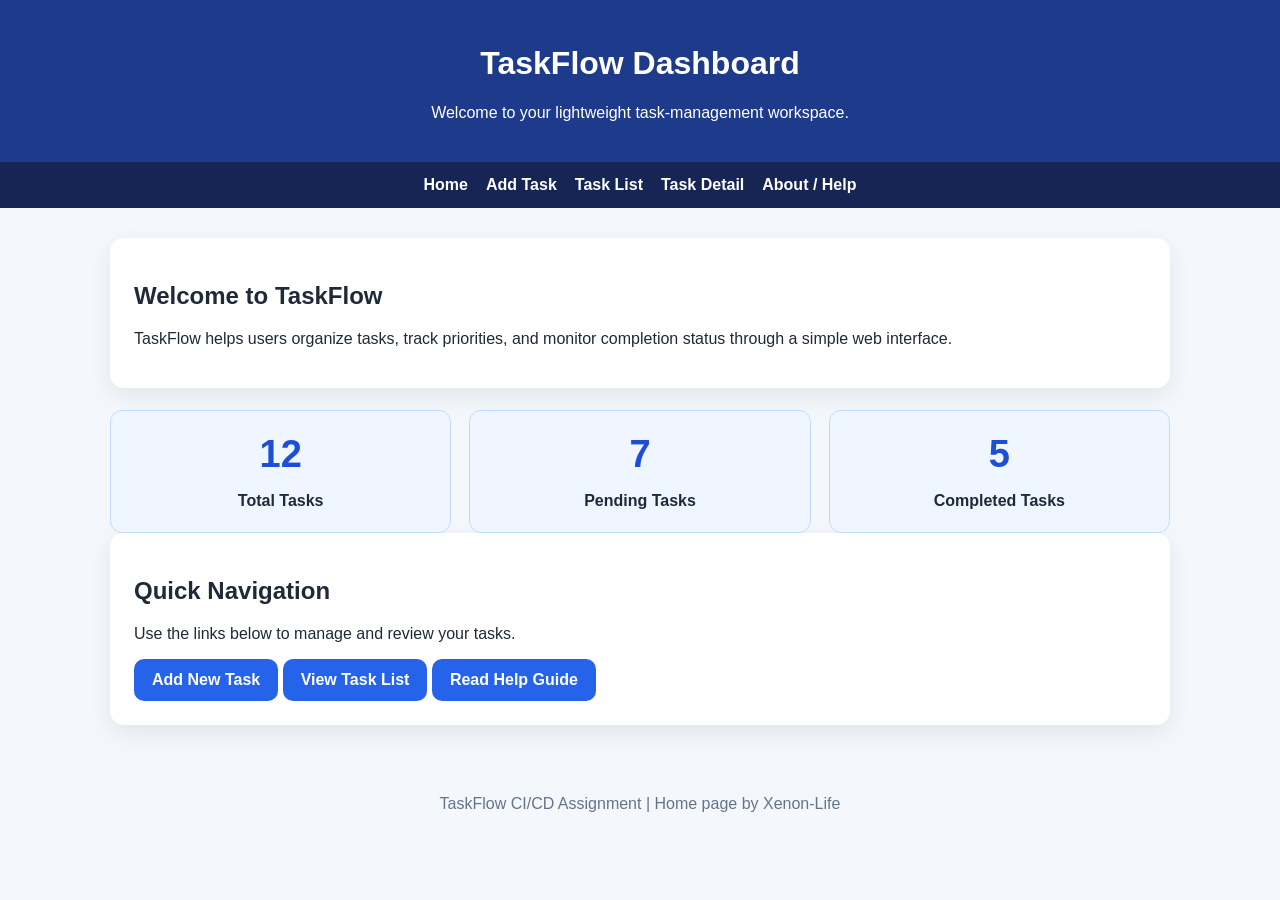
<file: index.html>
<!DOCTYPE html>
<html lang="en">
<head>
  <meta charset="UTF-8">
  <meta name="viewport" content="width=device-width, initial-scale=1.0">
  <title>TaskFlow | Dashboard</title>
  <link rel="stylesheet" href="style.css">
</head>
<body>
  <header>
    <h1>TaskFlow Dashboard</h1>
    <p>Welcome to your lightweight task-management workspace.</p>
  </header>

  <nav>
    <a href="index.html">Home</a>
    <a href="add-task.html">Add Task</a>
    <a href="task-list.html">Task List</a>
    <a href="task-detail.html">Task Detail</a>
    <a href="about.html">About / Help</a>
  </nav>

  <main class="container">
    <section class="card">
      <h2>Welcome to TaskFlow</h2>
      <p>
        TaskFlow helps users organize tasks, track priorities, and monitor completion
        status through a simple web interface.
      </p>
    </section>

    <section class="grid">
      <div class="stat">
        <h2>12</h2>
        <p>Total Tasks</p>
      </div>
      <div class="stat">
        <h2>7</h2>
        <p>Pending Tasks</p>
      </div>
      <div class="stat">
        <h2>5</h2>
        <p>Completed Tasks</p>
      </div>
    </section>

    <section class="card">
      <h2>Quick Navigation</h2>
      <p>Use the links below to manage and review your tasks.</p>
      <a class="button" href="add-task.html">Add New Task</a>
      <a class="button" href="task-list.html">View Task List</a>
      <a class="button" href="about.html">Read Help Guide</a>
    </section>
  </main>

  <footer class="footer">
    <p>TaskFlow CI/CD Assignment | Home page by Xenon-Life</p>
  </footer>
</body>
</html>
</file>
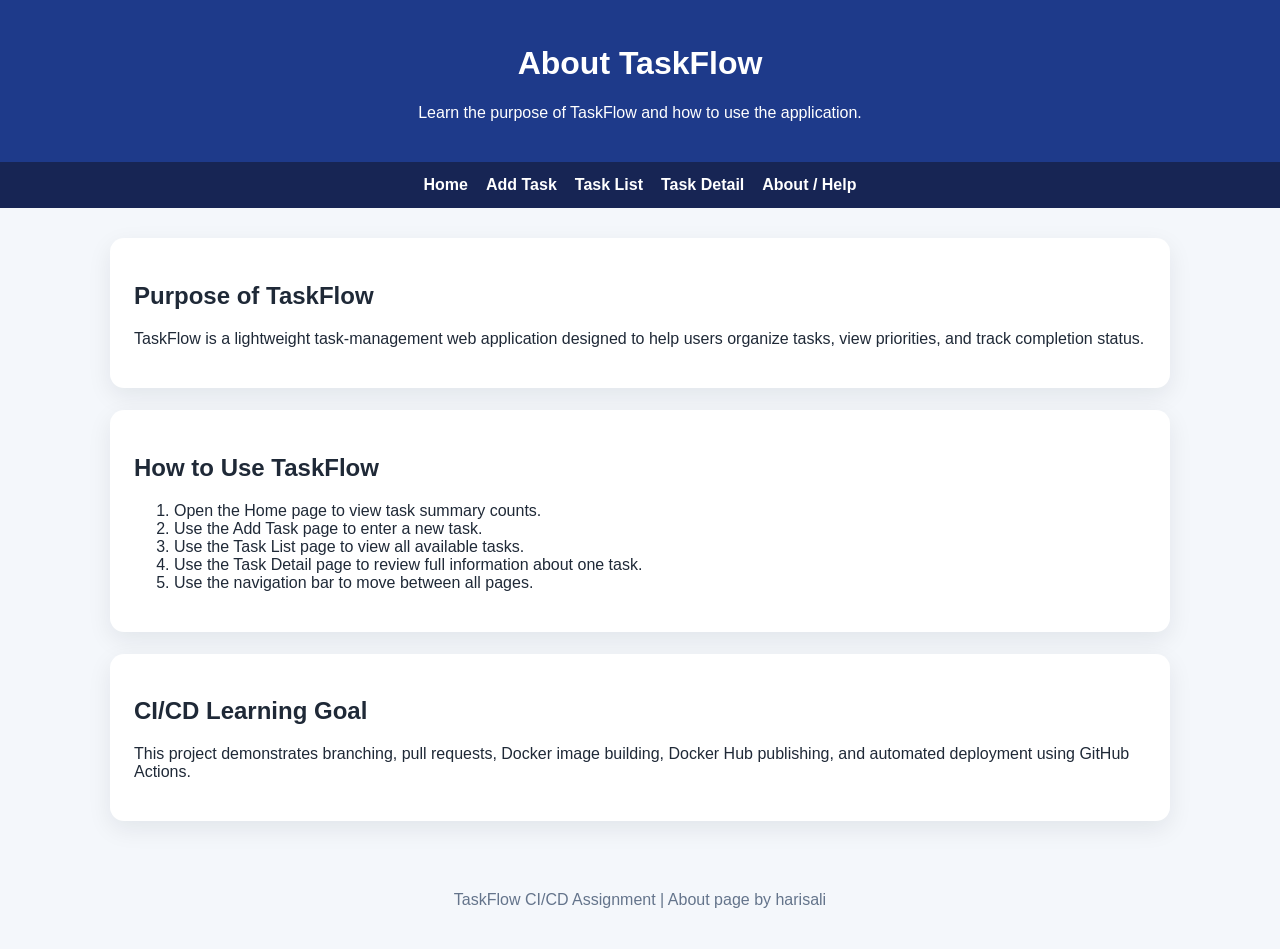
<file: about.html>
<!DOCTYPE html>
<html lang="en">
<head>
  <meta charset="UTF-8">
  <meta name="viewport" content="width=device-width, initial-scale=1.0">
  <title>TaskFlow | About / Help</title>
  <link rel="stylesheet" href="style.css">
</head>
<body>
  <header>
    <h1>About TaskFlow</h1>
    <p>Learn the purpose of TaskFlow and how to use the application.</p>
  </header>

  <nav>
    <a href="index.html">Home</a>
    <a href="add-task.html">Add Task</a>
    <a href="task-list.html">Task List</a>
    <a href="task-detail.html">Task Detail</a>
    <a href="about.html">About / Help</a>
  </nav>

  <main class="container">
    <section class="card">
      <h2>Purpose of TaskFlow</h2>
      <p>
        TaskFlow is a lightweight task-management web application designed to help
        users organize tasks, view priorities, and track completion status.
      </p>
    </section>

    <section class="card">
      <h2>How to Use TaskFlow</h2>
      <ol>
        <li>Open the Home page to view task summary counts.</li>
        <li>Use the Add Task page to enter a new task.</li>
        <li>Use the Task List page to view all available tasks.</li>
        <li>Use the Task Detail page to review full information about one task.</li>
        <li>Use the navigation bar to move between all pages.</li>
      </ol>
    </section>

    <section class="card">
      <h2>CI/CD Learning Goal</h2>
      <p>
        This project demonstrates branching, pull requests, Docker image building,
        Docker Hub publishing, and automated deployment using GitHub Actions.
      </p>
    </section>
  </main>

  <footer class="footer">
    <p>TaskFlow CI/CD Assignment | About page by harisali</p>
  </footer>
</body>
</html>
</file>
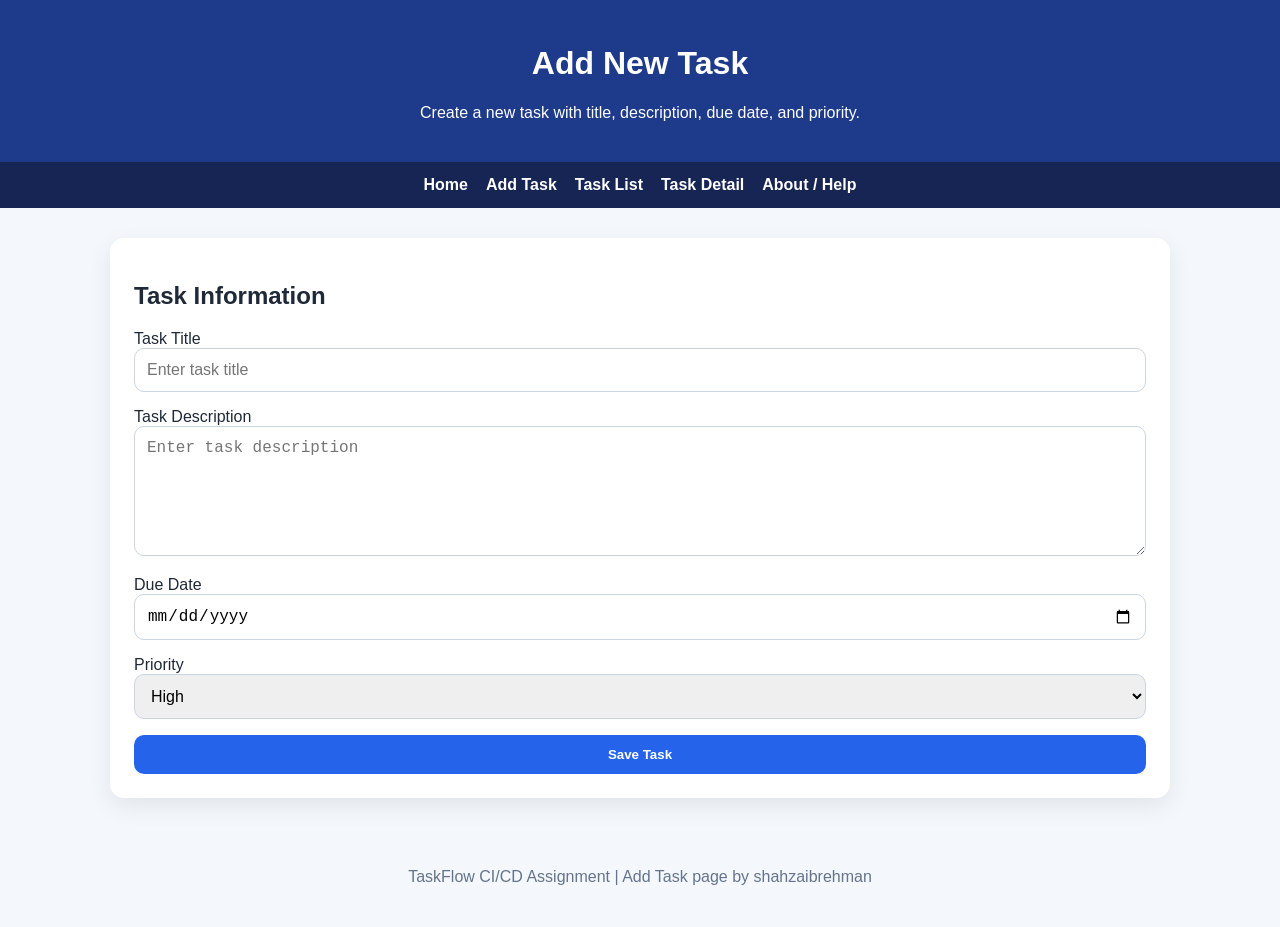
<file: add-task.html>
<!DOCTYPE html>
<html lang="en">
<head>
  <meta charset="UTF-8">
  <meta name="viewport" content="width=device-width, initial-scale=1.0">
  <title>TaskFlow | Add Task</title>
  <link rel="stylesheet" href="style.css">
</head>
<body>
  <header>
    <h1>Add New Task</h1>
    <p>Create a new task with title, description, due date, and priority.</p>
  </header>

  <nav>
    <a href="index.html">Home</a>
    <a href="add-task.html">Add Task</a>
    <a href="task-list.html">Task List</a>
    <a href="task-detail.html">Task Detail</a>
    <a href="about.html">About / Help</a>
  </nav>

  <main class="container">
    <section class="card">
      <h2>Task Information</h2>

      <form>
        <div>
          <label for="title">Task Title</label>
          <input type="text" id="title" name="title" placeholder="Enter task title">
        </div>

        <div>
          <label for="description">Task Description</label>
          <textarea id="description" name="description" placeholder="Enter task description"></textarea>
        </div>

        <div>
          <label for="due-date">Due Date</label>
          <input type="date" id="due-date" name="due-date">
        </div>

        <div>
          <label for="priority">Priority</label>
          <select id="priority" name="priority">
            <option>High</option>
            <option>Medium</option>
            <option>Low</option>
          </select>
        </div>

        <button type="submit">Save Task</button>
      </form>
    </section>
  </main>

  <footer class="footer">
    <p>TaskFlow CI/CD Assignment | Add Task page by shahzaibrehman</p>
  </footer>
</body>
</html>
</file>
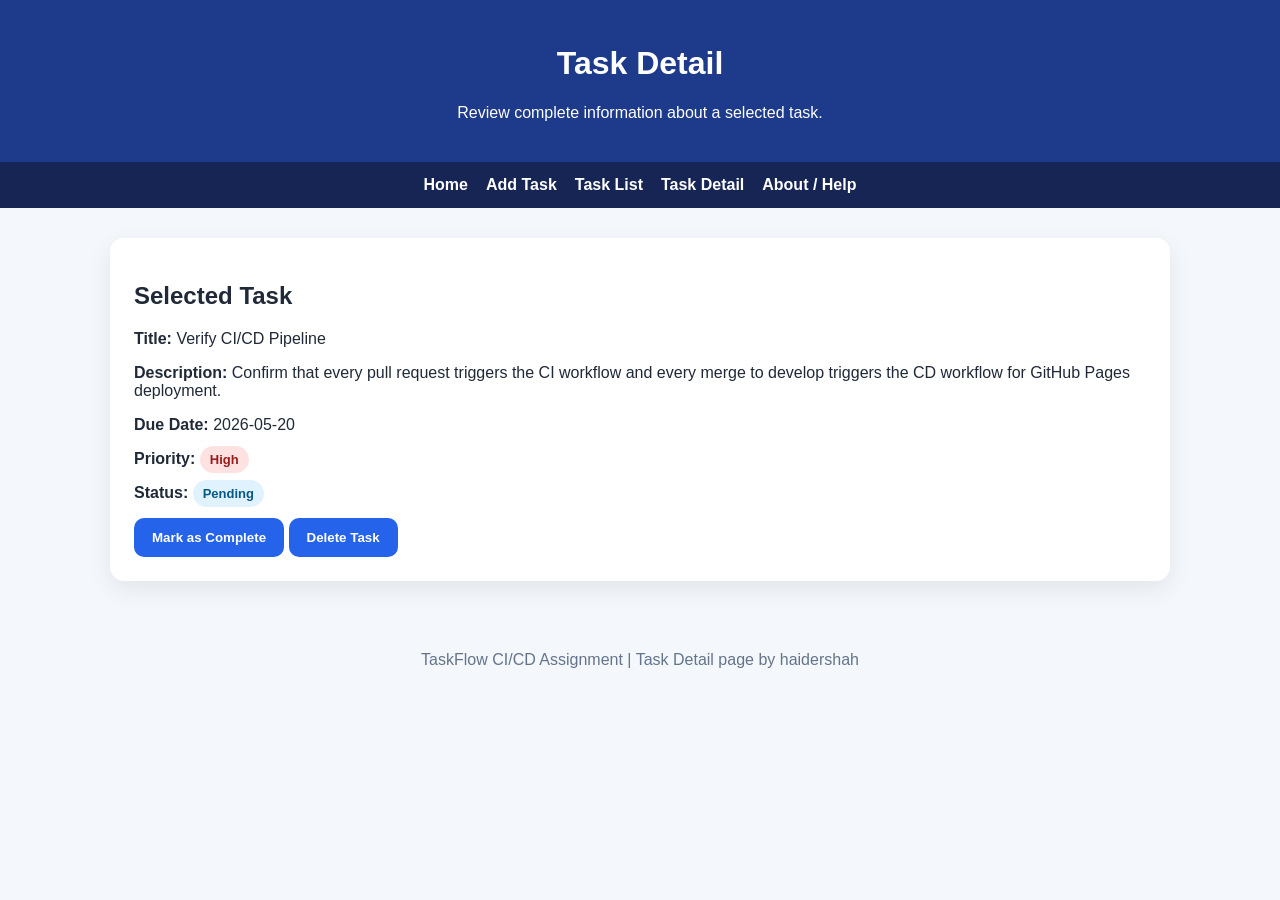
<file: task-detail.html>
<!DOCTYPE html>
<html lang="en">
<head>
  <meta charset="UTF-8">
  <meta name="viewport" content="width=device-width, initial-scale=1.0">
  <title>TaskFlow | Task Detail</title>
  <link rel="stylesheet" href="style.css">
</head>
<body>
  <header>
    <h1>Task Detail</h1>
    <p>Review complete information about a selected task.</p>
  </header>

  <nav>
    <a href="index.html">Home</a>
    <a href="add-task.html">Add Task</a>
    <a href="task-list.html">Task List</a>
    <a href="task-detail.html">Task Detail</a>
    <a href="about.html">About / Help</a>
  </nav>

  <main class="container">
    <section class="card">
      <h2>Selected Task</h2>

      <p><strong>Title:</strong> Verify CI/CD Pipeline</p>

      <p>
        <strong>Description:</strong>
        Confirm that every pull request triggers the CI workflow and every merge
        to develop triggers the CD workflow for GitHub Pages deployment.
      </p>

      <p><strong>Due Date:</strong> 2026-05-20</p>

      <p>
        <strong>Priority:</strong>
        <span class="badge high">High</span>
      </p>

      <p>
        <strong>Status:</strong>
        <span class="badge pending">Pending</span>
      </p>

      <button>Mark as Complete</button>
      <button>Delete Task</button>
    </section>
  </main>

  <footer class="footer">
    <p>TaskFlow CI/CD Assignment | Task Detail page by haidershah</p>
  </footer>
</body>
</html>
</file>
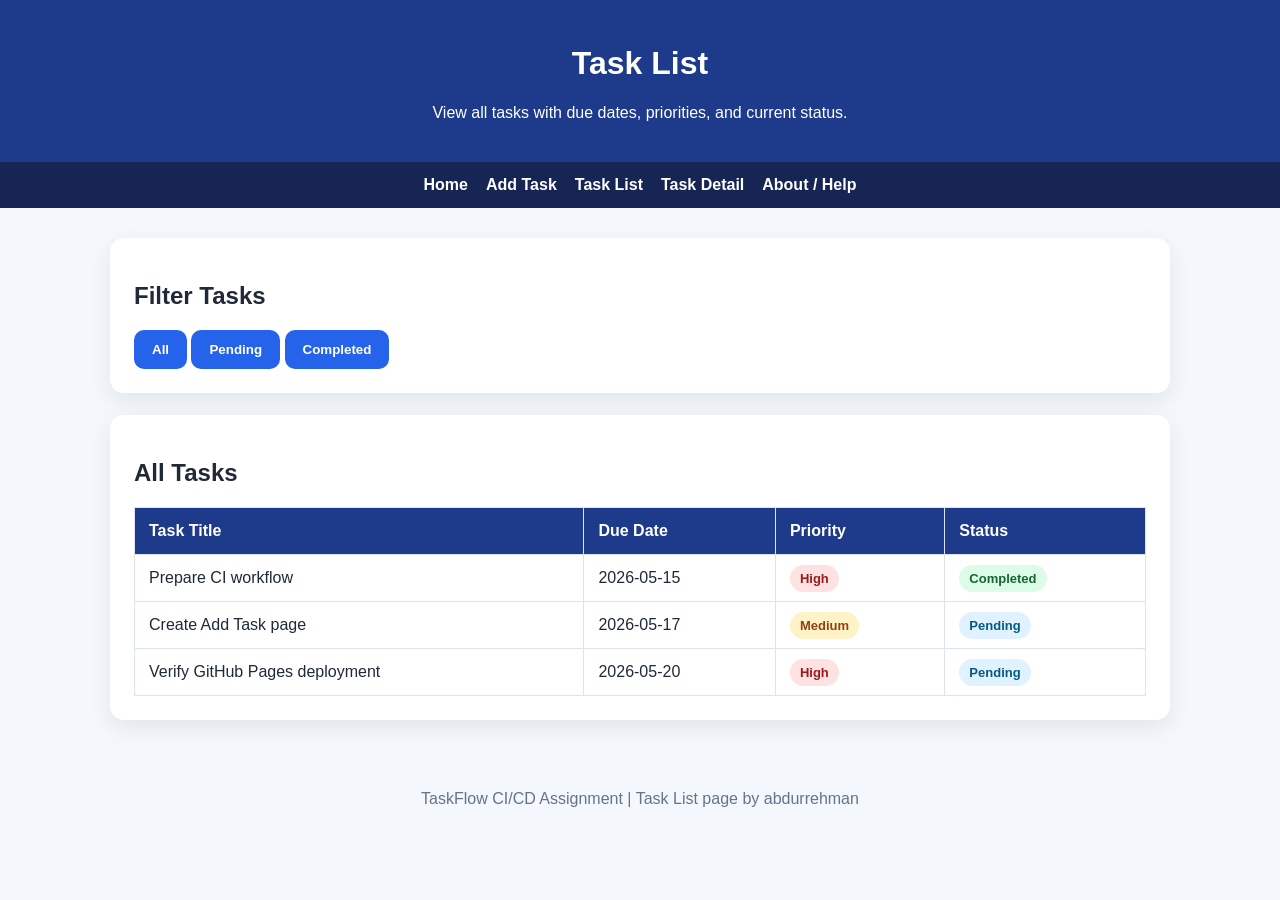
<file: task-list.html>
<!DOCTYPE html>
<html lang="en">
<head>
  <meta charset="UTF-8">
  <meta name="viewport" content="width=device-width, initial-scale=1.0">
  <title>TaskFlow | Task List</title>
  <link rel="stylesheet" href="style.css">
</head>
<body>
  <header>
    <h1>Task List</h1>
    <p>View all tasks with due dates, priorities, and current status.</p>
  </header>

  <nav>
    <a href="index.html">Home</a>
    <a href="add-task.html">Add Task</a>
    <a href="task-list.html">Task List</a>
    <a href="task-detail.html">Task Detail</a>
    <a href="about.html">About / Help</a>
  </nav>

  <main class="container">
    <section class="card">
      <h2>Filter Tasks</h2>
      <button>All</button>
      <button>Pending</button>
      <button>Completed</button>
    </section>

    <section class="card">
      <h2>All Tasks</h2>

      <table>
        <thead>
          <tr>
            <th>Task Title</th>
            <th>Due Date</th>
            <th>Priority</th>
            <th>Status</th>
          </tr>
        </thead>

        <tbody>
          <tr>
            <td>Prepare CI workflow</td>
            <td>2026-05-15</td>
            <td><span class="badge high">High</span></td>
            <td><span class="badge completed">Completed</span></td>
          </tr>

          <tr>
            <td>Create Add Task page</td>
            <td>2026-05-17</td>
            <td><span class="badge medium">Medium</span></td>
            <td><span class="badge pending">Pending</span></td>
          </tr>

          <tr>
            <td>Verify GitHub Pages deployment</td>
            <td>2026-05-20</td>
            <td><span class="badge high">High</span></td>
            <td><span class="badge pending">Pending</span></td>
          </tr>
        </tbody>
      </table>
    </section>
  </main>

  <footer class="footer">
    <p>TaskFlow CI/CD Assignment | Task List page by abdurrehman</p>
  </footer>
</body>
</html>
</file>
<file: style.css>
* {
  box-sizing: border-box;
}

body {
  margin: 0;
  font-family: Arial, Helvetica, sans-serif;
  background: #f4f7fb;
  color: #1f2937;
}

header {
  background: #1e3a8a;
  color: #fff;
  padding: 24px;
  text-align: center;
}

nav {
  background: #172554;
  display: flex;
  justify-content: center;
  gap: 18px;
  padding: 14px;
  flex-wrap: wrap;
}

nav a {
  color: #fff;
  text-decoration: none;
  font-weight: 700;
}

nav a:hover {
  text-decoration: underline;
}

.container {
  max-width: 1100px;
  margin: 30px auto;
  padding: 0 20px;
}

.card {
  background: #fff;
  border-radius: 14px;
  padding: 24px;
  margin-bottom: 22px;
  box-shadow: 0 8px 24px rgba(15, 23, 42, 0.08);
}

.grid {
  display: grid;
  grid-template-columns: repeat(3, 1fr);
  gap: 18px;
}

.stat {
  text-align: center;
  padding: 22px;
  border-radius: 12px;
  background: #eff6ff;
  border: 1px solid #bfdbfe;
}

.stat h2 {
  margin: 0;
  color: #1d4ed8;
  font-size: 38px;
}

.stat p {
  margin-bottom: 0;
  font-weight: 700;
}

.button,
button {
  display: inline-block;
  background: #2563eb;
  color: #fff;
  padding: 12px 18px;
  border-radius: 10px;
  border: 0;
  text-decoration: none;
  font-weight: 700;
  cursor: pointer;
}

.button:hover,
button:hover {
  background: #1d4ed8;
}

form {
  display: grid;
  gap: 16px;
}

input,
textarea,
select {
  width: 100%;
  padding: 12px;
  border: 1px solid #cbd5e1;
  border-radius: 10px;
  font-size: 16px;
}

textarea {
  min-height: 130px;
}

table {
  width: 100%;
  border-collapse: collapse;
  background: #fff;
}

th,
td {
  border: 1px solid #dbe3ef;
  padding: 14px;
  text-align: left;
}

th {
  background: #1e3a8a;
  color: #fff;
}

.badge {
  padding: 6px 10px;
  border-radius: 999px;
  font-size: 13px;
  font-weight: 700;
}

.high {
  background: #fee2e2;
  color: #991b1b;
}

.medium {
  background: #fef3c7;
  color: #92400e;
}

.low {
  background: #dcfce7;
  color: #166534;
}

.pending {
  background: #e0f2fe;
  color: #075985;
}

.completed {
  background: #dcfce7;
  color: #166534;
}

.footer {
  text-align: center;
  padding: 24px;
  color: #64748b;
}

@media (max-width: 768px) {
  .grid {
    grid-template-columns: 1fr;
  }

  nav {
    flex-direction: column;
    align-items: center;
  }
}
</file>
